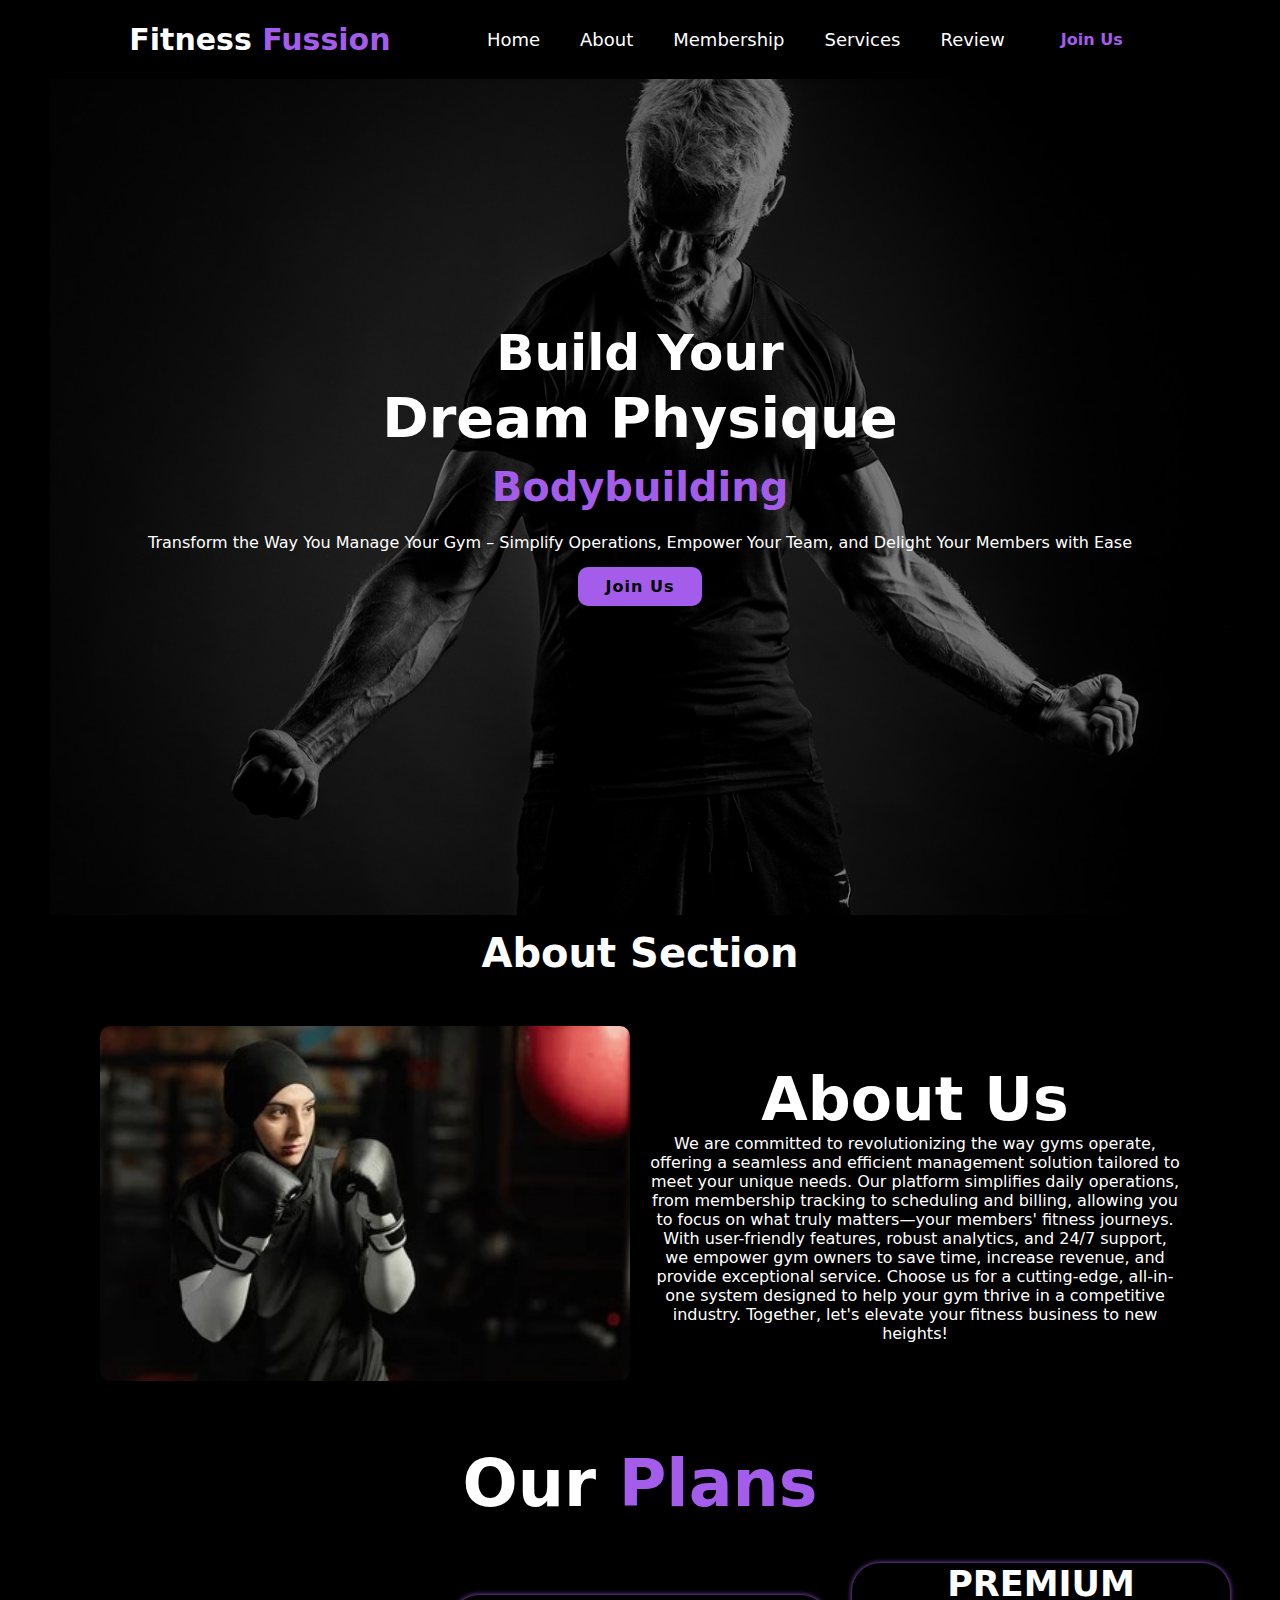
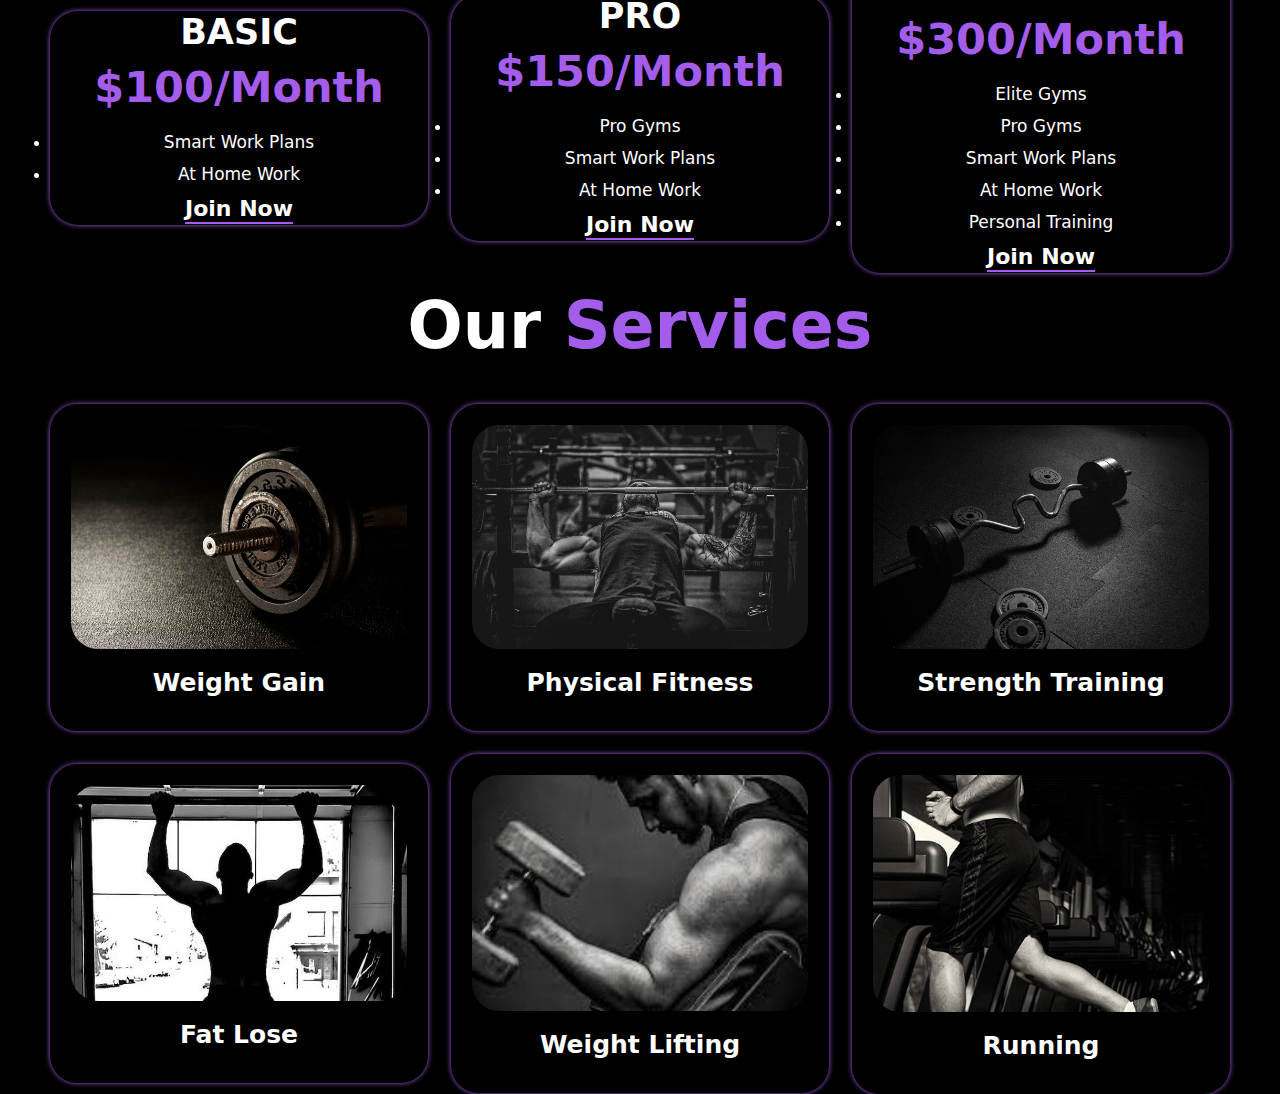
<file: index.html>
<!DOCTYPE html>
<html lang="en">

<head>
    <meta charset="UTF-8" />
    <meta name="viewport" content="width=device-width, initial-scale=1.0" />
    <link rel="stylesheet" href="assets/css/style.css" />
    <title>Fitness Fussion</title>
</head>

<body>
    <header>
        <a href="#home" class="logo">Fitness <span>Fussion</span></a>

        <div name="menu" id="menu-icon"></div>

        <ul class="navbar">
            <li><a href="#home">Home</a></li>
            <li><a href="#about">About</a></li>
            <li><a href="#membership">Membership</a></li>
            <li><a href="#services">Services</a></li>
            <li><a href="#review">Review</a></li>
        </ul>

        <div class="top-btn">
            <a href="#" class="nav-btn">Join Us</a>
        </div>
    </header>

    <!--Home Section Code-->

    <section class="home" id="home">
        <div class="home-content">
            <h3>Build Your</h3>
            <h1>Dream Physique</h1>
            <h3><span class="multiple=text">Bodybuilding</span></h3>

            <p>
                Transform the Way You Manage Your Gym – Simplify Operations, Empower
                Your Team, and Delight Your Members with Ease
            </p>

            <a href="#" class="btn mt-15px">Join Us</a>
        </div>



    </section>

    <!--About Section Code-->

    <section class="about-container" id="about">
        <h2>About Section</h2>

        <div class="about">
            <img src="./assets/images/gym6.jpg" alt="About Us" class="about-img" />
            <div class="about-text">
                <h2>About Us</h2>
                <p>
                    We are committed to revolutionizing the way gyms operate, offering a seamless and efficient
                    management
                    solution tailored to meet your unique needs.
                    Our platform simplifies daily operations, from membership tracking to scheduling and billing,
                    allowing
                    you to focus on what truly matters—your members' fitness journeys.
                    With user-friendly features, robust analytics, and 24/7 support, we empower gym owners to save time,
                    increase revenue, and provide exceptional service.
                    Choose us for a cutting-edge, all-in-one system designed to help your gym thrive in a competitive
                    industry. Together, let's elevate your fitness business to new heights!
                </p>
            </div>
        </div>
    </section>

    <!--Membership Section Code-->

    <section class="membership" id="membership">
        <h2 class="heading">Our <span>Plans</span></h2> 
        
        <div class="membership-content">

            <div class="box">
                <h3>BASIC</h3>
                <h2><span>$100/Month</span></h2>
                <ul>
                    <li>Smart Work Plans</li>
                    <li>At Home Work</li>
                </ul>
                <a href="#">
                    Join Now
                </a>
            </div>

            <div class="box">
                <h3>PRO</h3>
                <h2><span>$150/Month</span></h2>
                <ul>
                    <li>Pro Gyms</li>
                    <li>Smart Work Plans</li>
                    <li>At Home Work</li>
                </ul>
                <a href="#">
                    Join Now
                </a>
            </div>

            <div class="box">
                <h3>PREMIUM</h3>
                <h2><span>$300/Month</span></h2>
                <ul>
                    <li>Elite Gyms</li>
                    <li>Pro Gyms</li>
                    <li>Smart Work Plans</li>
                    <li>At Home Work</li>
                    <li>Personal Training</li>
                </ul>
                <a href="#">
                    Join Now
                </a>
        </div>

    </section>

    <!--Services Section Code -->

    <section class="services" id="services">
        <h2 class="heading">Our <span>Services</span></h2>

        <div class="services-content">
            <div class="row">
                <img src="assets/images/gym1.jpg" alt="" />
                <h4>Weight Gain</h4>
            </div>

            <div class="row">
                <img src="assets/images/gym2.jpg" alt="" />

                <h4>Physical Fitness</h4>
            </div>

            <div class="row">
                <img src="assets/images/gym3.jpg" alt="" />

                <h4>Strength Training</h4>
            </div>

            <div class="row">
                <img src="assets/images/gym7.jpeg" alt="" />

                <h4>Fat Lose</h4>
            </div>

            <div class="row">
                <img src="assets/images/gym8.jpg" alt="" />

                <h4>Weight Lifting</h4>
            </div>

            <div class="row">
                <img src="assets/images/gym9.jpg" alt="" />

                <h4>Running</h4>
            </div>
        </div>
    </section>

</body>

</html>
</file>
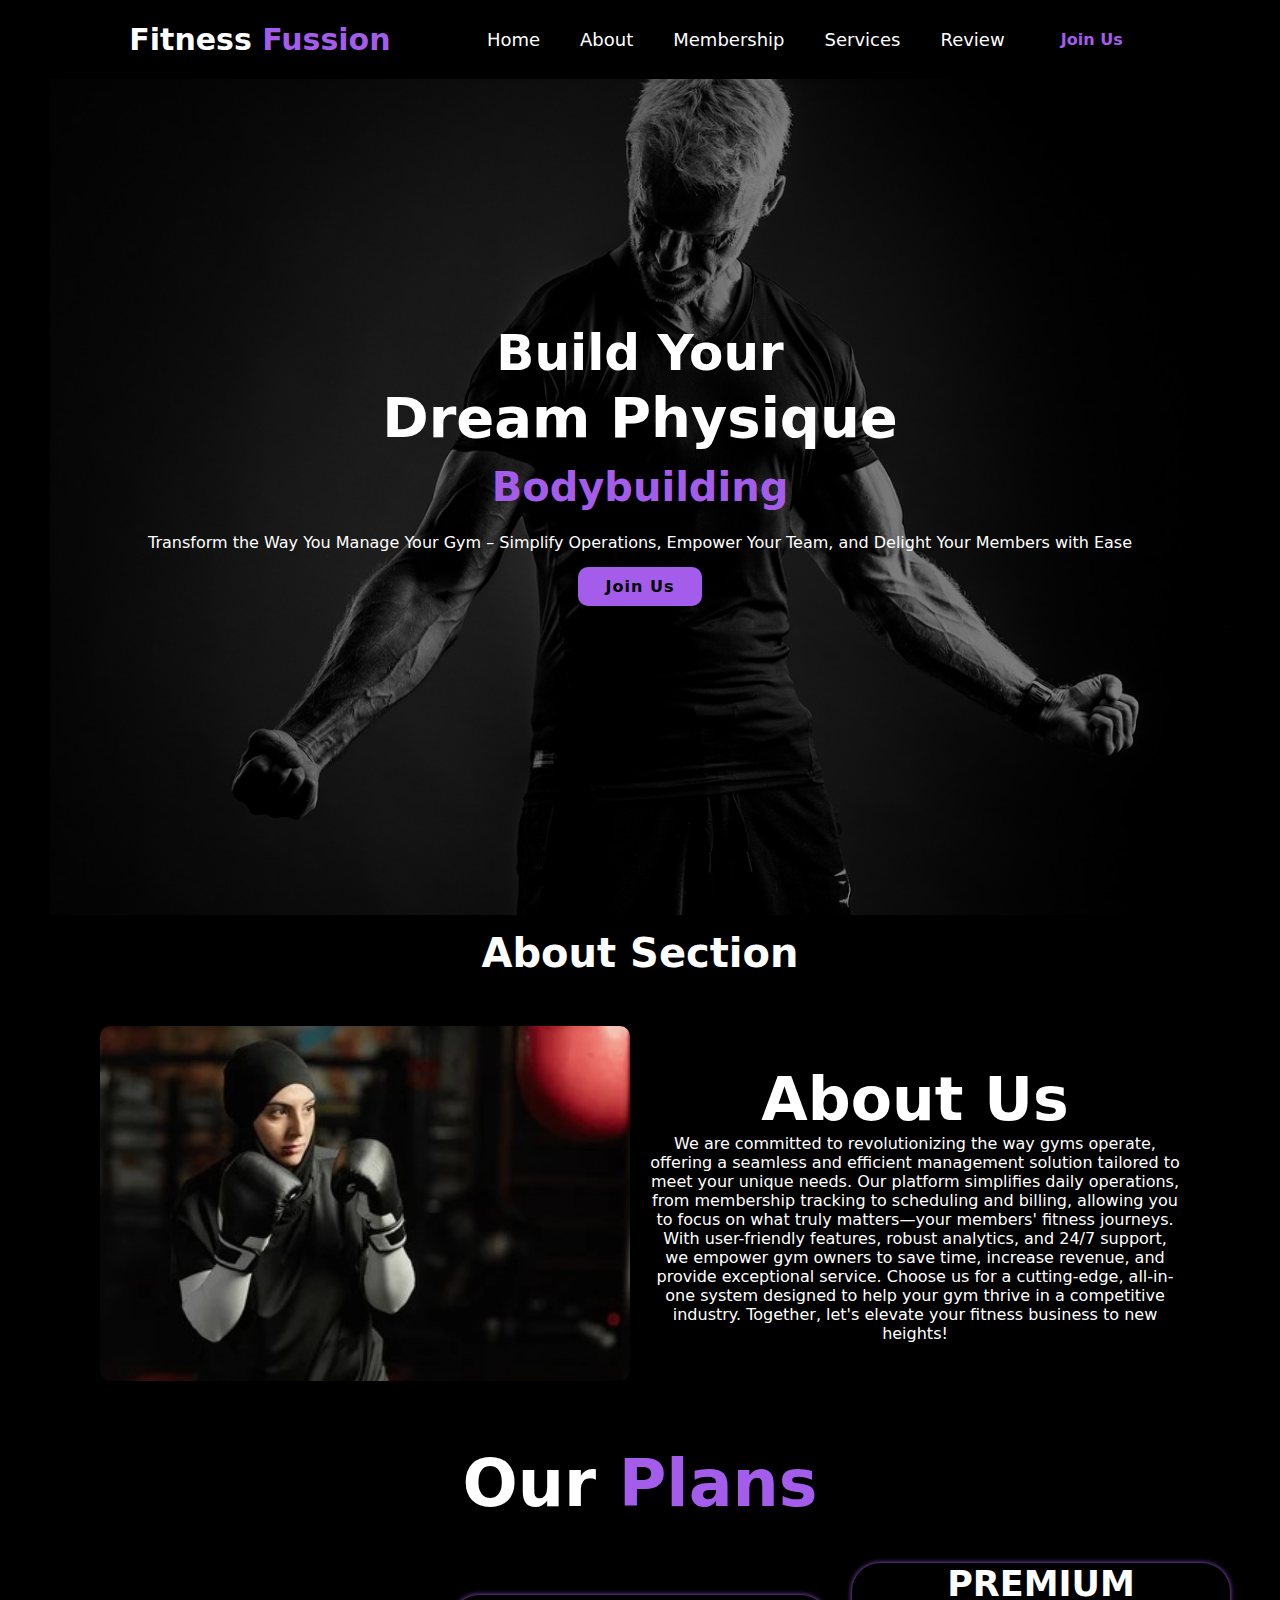
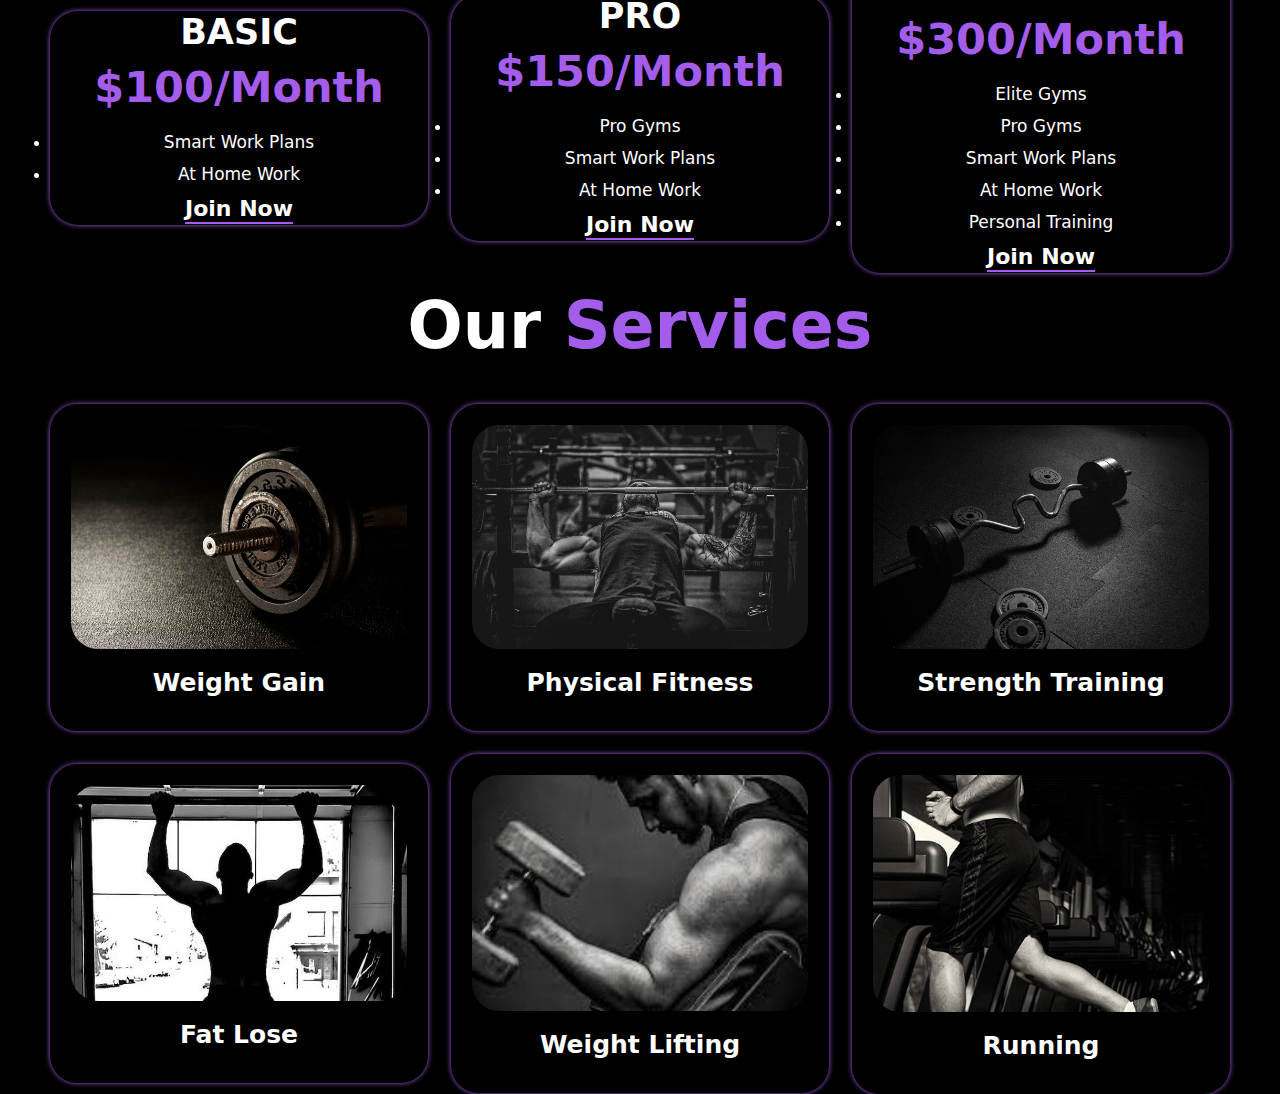
<file: templates/index.html>
<!DOCTYPE html>
<html lang="en">

<head>
    <meta charset="UTF-8" />
    <meta name="viewport" content="width=device-width, initial-scale=1.0" />
    <link rel="stylesheet" href="../static/assets/css/style.css" />
    <title>Fitness Fussion</title>
</head>

<body>
    <header>
        <a href="#home" class="logo">Fitness <span>Fussion</span></a>

        <div name="menu" id="menu-icon"></div>

        <ul class="navbar">
            <li><a href="#home">Home</a></li>
            <li><a href="#about">About</a></li>
            <li><a href="#membership">Membership</a></li>
            <li><a href="#services">Services</a></li>
            <li><a href="#review">Review</a></li>
        </ul>

        <div class="top-btn">
            <a href="#" class="nav-btn">Join Us</a>
        </div>
    </header>

    <!--Home Section Code-->

    <section class="home" id="home">
        <div class="home-content">
            <h3>Build Your</h3>
            <h1>Dream Physique</h1>
            <h3><span class="multiple=text">Bodybuilding</span></h3>

            <p>
                Transform the Way You Manage Your Gym – Simplify Operations, Empower
                Your Team, and Delight Your Members with Ease
            </p>

            <a href="#" class="btn mt-15px">Join Us</a>
        </div>



    </section>

    <!--About Section Code-->

    <section class="about-container" id="about">
        <h2>About Section</h2>

        <div class="about">
            <img src="../static/assets/images/gym6.jpg" alt="About Us" class="about-img" />
            <div class="about-text">
                <h2>About Us</h2>
                <p>
                    We are committed to revolutionizing the way gyms operate, offering a seamless and efficient
                    management
                    solution tailored to meet your unique needs.
                    Our platform simplifies daily operations, from membership tracking to scheduling and billing,
                    allowing
                    you to focus on what truly matters—your members' fitness journeys.
                    With user-friendly features, robust analytics, and 24/7 support, we empower gym owners to save time,
                    increase revenue, and provide exceptional service.
                    Choose us for a cutting-edge, all-in-one system designed to help your gym thrive in a competitive
                    industry. Together, let's elevate your fitness business to new heights!
                </p>
            </div>
        </div>
    </section>

    <!--Membership Section Code-->

    <section class="membership" id="membership">
        <h2 class="heading">Our <span>Plans</span></h2> 
        
        <div class="membership-content">

            <div class="box">
                <h3>BASIC</h3>
                <h2><span>$100/Month</span></h2>
                <ul>
                    <li>Smart Work Plans</li>
                    <li>At Home Work</li>
                </ul>
                <a href="#">
                    Join Now
                </a>
            </div>

            <div class="box">
                <h3>PRO</h3>
                <h2><span>$150/Month</span></h2>
                <ul>
                    <li>Pro Gyms</li>
                    <li>Smart Work Plans</li>
                    <li>At Home Work</li>
                </ul>
                <a href="#">
                    Join Now
                </a>
            </div>

            <div class="box">
                <h3>PREMIUM</h3>
                <h2><span>$300/Month</span></h2>
                <ul>
                    <li>Elite Gyms</li>
                    <li>Pro Gyms</li>
                    <li>Smart Work Plans</li>
                    <li>At Home Work</li>
                    <li>Personal Training</li>
                </ul>
                <a href="#">
                    Join Now
                </a>
        </div>

    </section>

    <!--Services Section Code -->

    <section class="services" id="services">
        <h2 class="heading">Our <span>Services</span></h2>

        <div class="services-content">
            <div class="row">
                <img src="../static/assets/images/gym1.jpg" alt="" />
                <h4>Weight Gain</h4>
            </div>

            <div class="row">
                <img src="../static/assets/images/gym2.jpg" alt="" />

                <h4>Physical Fitness</h4>
            </div>

            <div class="row">
                <img src="../static/assets/images/gym3.jpg" alt="" />

                <h4>Strength Training</h4>
            </div>

            <div class="row">
                <img src="../static/assets/images/gym7.jpeg" alt="" />

                <h4>Fat Lose</h4>
            </div>

            <div class="row">
                <img src="../static/assets/images/gym8.jpg" alt="" />

                <h4>Weight Lifting</h4>
            </div>

            <div class="row">
                <img src="../static/assets/images/gym9.jpg" alt="" />

                <h4>Running</h4>
            </div>
        </div>
    </section>

</body>

</html>
</file>
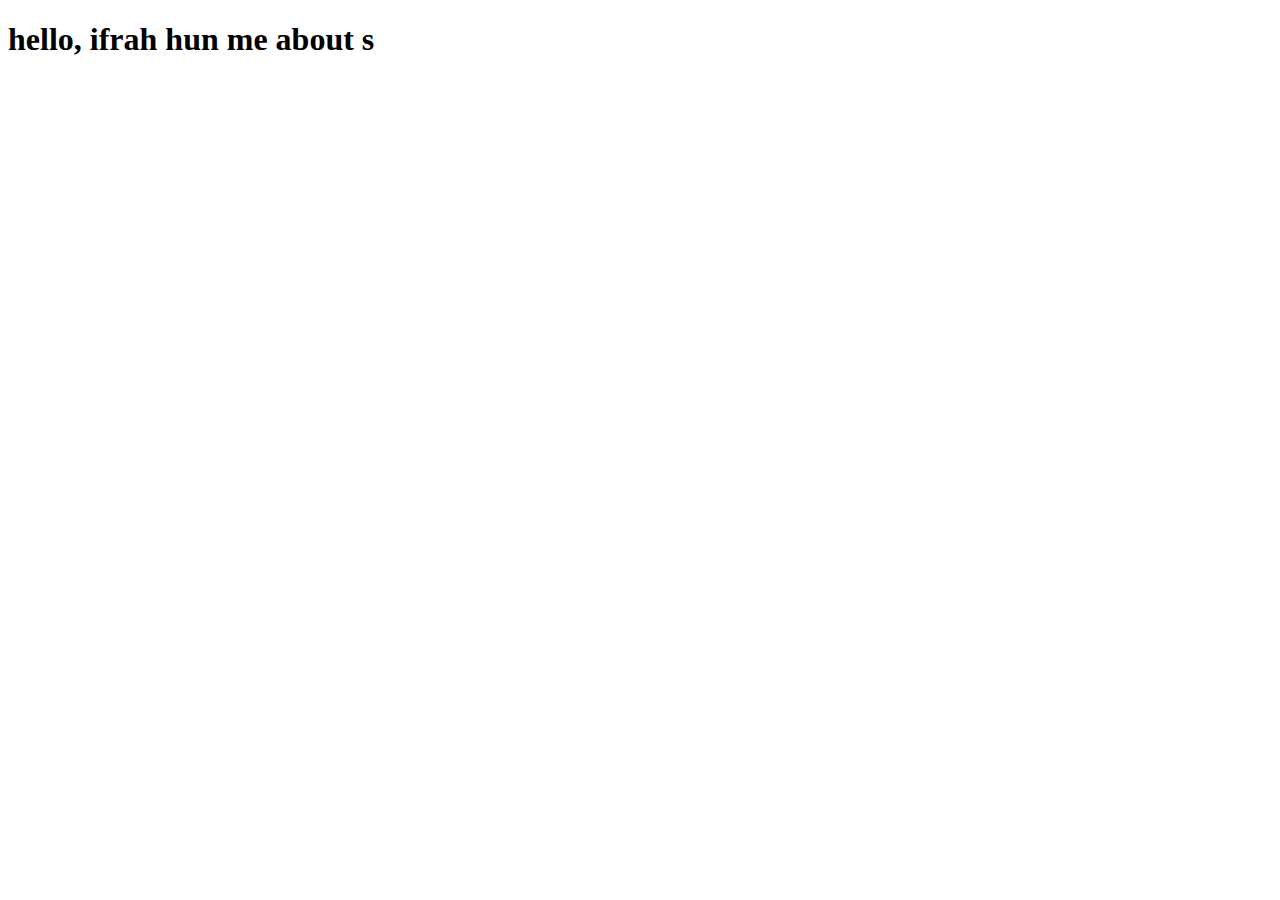
<file: templates/about.html>
<!DOCTYPE html>
<html lang="en">
<head>
    <meta charset="UTF-8">
    <meta http-equiv="X-UA-Compatible" content="IE=edge">
    <meta name="viewport" content="width=device-width, initial-scale=1.0">
    <title>about</title>
</head>
<body>
    <h1>hello, ifrah hun me about s</h1>
</body>
</html>
</file>
<file: assets/css/style.css>
/* General Styles */
* {
    margin: 0;
    padding: 0;
    box-sizing: border-box;
    text-decoration: none;
    list-style: none;
    border: none;
    outline: none;
    scroll-behavior: smooth;
    font-family: system-ui, -apple-system, sans-serif;

}

:root {
    --bg-color: rgb(0, 0, 0);
    --snd-bg-color: rgb(0, 0, 0);
    --text-color: rgb(255, 255, 255);
    --main-color: #a45ceb;
    text-align: center;
}

html {
    font-size: 62.5%;
    overflow-x: hidden;
}

body {
    padding: 0 5rem;
    background: var(--bg-color);
    color: var(--text-color);
}

::selection {
    min-height: 100vh;
    padding: 10rem 8% 2rem;
}

section {
    margin-top: 15px;
}

.mt-15px {
    margin-top: 15px;
}

/*Header Section Code*/

Header {
    position: fixed;
    width: 100%;
    top: 0;
    right: 0;
    z-index: 1000;
    display: flex;
    justify-content: space-around;
    align-items: center;
    padding: 2rem 9%;
    background: rgb(0, 0, 0.5);
    backdrop-filter: blur(10px);
    transition: all 0.5s ease;
}


.logo {
    font-size: 3rem;
    color: var(--text-color);
    font-weight: 800;
    cursor: pointer;
    transition: 0.2 ease-in-out;
}

.logo:hover {
    transform: scale(1.1);


}

span {
    color: var(--main-color);

}

.navbar {
    display: flex;

}

.navbar a {
    font-size: 1.8rem;
    font-weight: 500;
    color: var(--text-color);
    margin-left: 4rem;
    transition: all 0.2s ease;
    border-bottom: 3px solid transparent;
}

.navbar a:hover,
.navbar a.active {
    color: var(--main-color);
    border-bottom: 3px solid var(--main-color);
}

.nav-btn {
    display: inline-block;
    padding: 1rem 2.8rem;
    background: transparent;
    color: var(--main-color);
    border-radius: 1rem;
    font-size: 1.6rem;
    font-weight: 600;
    transition: all 0.2 ease;
}

.nav-btn:hover {
    background: var(--main-color);
    color: var(--text-color);
    box-shadow: 0 0 18px var(--main-color);
}

/*Home Section Code*/

.home {
    position: relative;
    background: url("../images/gym0.jpg") no-repeat center center;
    background-size: cover;
    height: 100vh;
    display: flex;
    justify-content: center;
    align-items: center;
    color: #fff;
}

.home-content {
    position: relative;
    z-index: 1;
    text-align: center;
}

.home::before {
    content: '';
    position: absolute;
    top: 0;
    left: 0;
    width: 100%;
    height: 100%;
    background: rgba(0, 0, 0, 0.5);
    z-index: 0;
}


.home-content h3 {
    font-size: 5rem;
    font-weight: 700;
}

.home-content span {
    font-size: 4rem;
    font-weight: 550;
}

span {
    color: var(--main-color);
}

.home-content h1 {
    font-size: 5.6rem;
    font-weight: 700;
    line-height: 1.3;
}

.home-img img {
    width: 45vw;
}

.home-img::before {
    content: 'FITNESS';
    position: absolute;
    top: 10%;
    left: 30%;
    transform: translateX(-505);
    font-size: 20rem;
    font-weight: 400;
    line-height: 20rem;
    color: var(--text-color);
    opacity: 0.1;
    z-index: -1;
}

.home-content p {
    font-size: 1.6rem;
    margin-top: 2rem;
}

.btn {
    display: inline-block;
    padding: 1rem 2.8rem;
    background: var(--main-color);
    border-radius: 1rem;
    box-shadow: none;
    font-size: 1.6rem;
    color: var(--bg-color);
    letter-spacing: 0.1rem;
    font-weight: 600;
    transition: 0.5s ease;
}

.btn:hover {
    color: var(--text-color);
    box-shadow: 0 0 1.6rem var(--main-color);
}

/*Services Section Code*/

.services {
    background: var(--snd-bg-color);
}

.heading {
    text-align: center;
    font-size: 6.5rem;
}

.services-content {
    display: grid;
    /* grid-template-columns: repeat(auto-fit, minmax(350px, auto)); */
    grid-template-columns: repeat(3, 1fr);
    align-items: center;
    gap: 2.3rem;
    margin-top: 4.1rem;
}

.row {
    background: var(--bg-color);
    border-radius: 27px;
    border: 1px solid transparent;
    box-shadow: 0 0 5px var(--main-color);
    padding: 20px;
    transition: all 0.5s ease;
}

.row img {
    height: auto;
    width: 100%;
    border-radius: 27px;
    margin-bottom: 1.4rem;
}

.row h4 {
    font-size: 25px;
    font-weight: 700;
    margin-bottom: 10px;
    line-height: 1.4;
}

.row:hover {
    border: 1px solid var(--main-color);
    transform: translateY(-5px) scale(1.04);
    cursor: pointer;
}

.about-container h2 {
    font-size: 4rem;
}

.about-container p {
    font-size: 1.5rem;
}

.about {
    display: flex;
    flex-wrap: wrap;
    align-items: center;
    justify-content: space-between;
    padding: 50px;
    gap: 20px;
}

.about-text {
    flex: 1;
    max-width: 600px;
}

.about-text h2 {

    font-size: 6rem;
}

.about-text p {
    font-size: 1.6rem;
}


.about-img {
    flex: 1;
    max-width: 600px;
    width: 100%;
    border-radius: 10px;
    object-fit: cover;
}

/*  for responsive  */

/* service section */

@media (max-width: 768px) {

    .about-container h2 {
        font-size: 2.5rem;
    }

    .about-container p {
        font-size: 0.5rem;
    }

    .about {
        flex-direction: column;
        text-align: center;
    }

    .about-img {
        max-width: 400px;
    }

    .services-content {
        grid-template-columns: repeat(2, 1fr);
    }
}

@media (max-width: 480px) {
    .about-img {
        max-width: 300px;
    }

    .about-text {
        font-size: 14px;
    }

    .about-container h2 {
        font-size: 2.5rem;
    }

    .about-container p {
        font-size: 0.5rem;
    }

    .services-content {
        grid-template-columns: 1fr;
    }
}

/*Pricing Section Code*/

.membership {
    background: var(--snd-bg-color);
}

.membership-content {
    display: grid;
    grid-template-columns: repeat(auto-fit, minmax(300px, auto));
    align-items: center;
    gap: 2.3rem;
    margin-top: 4.2rem;
}

.box {
    border-radius: 28px;
    border: 1px solid transparent;
    box-shadow: 0 0 5px var(--main-color);
    transition: all 0.2s ease;
    cursor: pointer;
}

.box h3 {
    font-size: 35px;
    font-weight: 600;
    margin-bottom: 10px;
}

.box h2 {
    font-size: 43px;
    font-weight: 700;
    margin-bottom: 20px;
}

.box ul li {
    list-style: disc;
    font-size: 1.7rem;
    padding-bottom: 1.2rem;
}

.box a {
    display: inline-block;
    font-size: 22px;
    line-height: 1.2rem;
    font-weight: 700;
    padding: 7px 0;
    color: var(--text-color);
    border-bottom: 2px solid #a45ceb;
    transition: all 0.2s ease;
}

.box i {
    vertical-align: middle;
    font-size: 25px;
    color: var(--main-color);
    margin-left: 5px;
}

.box a:hover {
    border-bottom: 2px solid var(--main-color);
}

.box:hover {
    border: 1px solid var(--main-color);
    transform: translateY(-5px);
}
</file>
<file: static/assets/css/style.css>
/* General Styles */
* {
    margin: 0;
    padding: 0;
    box-sizing: border-box;
    text-decoration: none;
    list-style: none;
    border: none;
    outline: none;
    scroll-behavior: smooth;
    font-family: system-ui, -apple-system, sans-serif;

}

:root {
    --bg-color: rgb(0, 0, 0);
    --snd-bg-color: rgb(0, 0, 0);
    --text-color: rgb(255, 255, 255);
    --main-color: #a45ceb;
    text-align: center;
}

html {
    font-size: 62.5%;
    overflow-x: hidden;
}

body {
    padding: 0 5rem;
    background: var(--bg-color);
    color: var(--text-color);
}

::selection {
    min-height: 100vh;
    padding: 10rem 8% 2rem;
}

section {
    margin-top: 15px;
}

.mt-15px {
    margin-top: 15px;
}

/*Header Section Code*/

Header {
    position: fixed;
    width: 100%;
    top: 0;
    right: 0;
    z-index: 1000;
    display: flex;
    justify-content: space-around;
    align-items: center;
    padding: 2rem 9%;
    background: rgb(0, 0, 0.5);
    backdrop-filter: blur(10px);
    transition: all 0.5s ease;
}
.logo {
    font-size: 3rem;
    color: var(--text-color);
    font-weight: 800;
    cursor: pointer;
    transition: 0.2 ease-in-out;
}

.logo:hover {
    transform: scale(1.1);
}
span {
    color: var(--main-color);
}

.navbar {
    display: flex;
}
.navbar a {
    font-size: 1.8rem;
    font-weight: 500;
    color: var(--text-color);
    margin-left: 4rem;
    transition: all 0.2s ease;
    border-bottom: 3px solid transparent;
}
.navbar a:hover,
.navbar a.active {
    color: var(--main-color);
    border-bottom: 3px solid var(--main-color);
}

.nav-btn {
    display: inline-block;
    padding: 1rem 2.8rem;
    background: transparent;
    color: var(--main-color);
    border-radius: 1rem;
    font-size: 1.6rem;
    font-weight: 600;
    transition: all 0.2 ease;
}

.nav-btn:hover {
    background: var(--main-color);
    color: var(--text-color);
    box-shadow: 0 0 18px var(--main-color);
}

/*Home Section Code*/

.home {
    position: relative;
    background: url("../images/gym0.jpg") no-repeat center center;
    background-size: cover;
    height: 100vh;
    display: flex;
    justify-content: center;
    align-items: center;
    color: #fff;
}

.home-content {
    position: relative;
    z-index: 1;
    text-align: center;
}

.home::before {
    content: '';
    position: absolute;
    top: 0;
    left: 0;
    width: 100%;
    height: 100%;
    background: rgba(0, 0, 0, 0.5);
    z-index: 0;
}


.home-content h3 {
    font-size: 5rem;
    font-weight: 700;
}

.home-content span {
    font-size: 4rem;
    font-weight: 550;
}

span {
    color: var(--main-color);
}

.home-content h1 {
    font-size: 5.6rem;
    font-weight: 700;
    line-height: 1.3;
}

.home-img img {
    width: 45vw;
}

.home-img::before {
    content: 'FITNESS';
    position: absolute;
    top: 10%;
    left: 30%;
    transform: translateX(-505);
    font-size: 20rem;
    font-weight: 400;
    line-height: 20rem;
    color: var(--text-color);
    opacity: 0.1;
    z-index: -1;
}

.home-content p {
    font-size: 1.6rem;
    margin-top: 2rem;
}

.btn {
    display: inline-block;
    padding: 1rem 2.8rem;
    background: var(--main-color);
    border-radius: 1rem;
    box-shadow: none;
    font-size: 1.6rem;
    color: var(--bg-color);
    letter-spacing: 0.1rem;
    font-weight: 600;
    transition: 0.5s ease;
}

.btn:hover {
    color: var(--text-color);
    box-shadow: 0 0 1.6rem var(--main-color);
}

/*Services Section Code*/

.services {
    background: var(--snd-bg-color);
}

.heading {
    text-align: center;
    font-size: 6.5rem;
}

.services-content {
    display: grid;
    /* grid-template-columns: repeat(auto-fit, minmax(350px, auto)); */
    grid-template-columns: repeat(3, 1fr);
    align-items: center;
    gap: 2.3rem;
    margin-top: 4.1rem;
}

.row {
    background: var(--bg-color);
    border-radius: 27px;
    border: 1px solid transparent;
    box-shadow: 0 0 5px var(--main-color);
    padding: 20px;
    transition: all 0.5s ease;
}

.row img {
    height: auto;
    width: 100%;
    border-radius: 27px;
    margin-bottom: 1.4rem;
}

.row h4 {
    font-size: 25px;
    font-weight: 700;
    margin-bottom: 10px;
    line-height: 1.4;
}

.row:hover {
    border: 1px solid var(--main-color);
    transform: translateY(-5px) scale(1.04);
    cursor: pointer;
}

/*About section code*/

.about-container h2 {
    font-size: 4rem;
}

.about-container p {
    font-size: 1.5rem;
}

.about {
    display: flex;
    flex-wrap: wrap;
    align-items: center;
    justify-content: space-between;
    padding: 50px;
    gap: 20px;
}

.about-text {
    flex: 1;
    max-width: 600px;
}

.about-text h2 {

    font-size: 6rem;
}

.about-text p {
    font-size: 1.6rem;
}


.about-img {
    flex: 1;
    max-width: 600px;
    width: 100%;
    border-radius: 10px;
    object-fit: cover;
}

/*  for responsive  */

/* service section */

@media (max-width: 768px) {

    .about-container h2 {
        font-size: 2.5rem;
    }

    .about-container p {
        font-size: 0.5rem;
    }

    .about {
        flex-direction: column;
        text-align: center;
    }

    .about-img {
        max-width: 400px;
    }

    .services-content {
        grid-template-columns: repeat(2, 1fr);
    }
}

@media (max-width: 480px) {
    .about-img {
        max-width: 300px;
    }

    .about-text {
        font-size: 14px;
    }

    .about-container h2 {
        font-size: 2.5rem;
    }

    .about-container p {
        font-size: 0.5rem;
    }

    .services-content {
        grid-template-columns: 1fr;
    }
}

/*Pricing Section Code*/

.membership {
    background: var(--snd-bg-color);
}

.membership-content {
    display: grid;
    grid-template-columns: repeat(auto-fit, minmax(300px, auto));
    align-items: center;
    gap: 2.3rem;
    margin-top: 4.2rem;
}

.box {
    border-radius: 28px;
    border: 1px solid transparent;
    box-shadow: 0 0 5px var(--main-color);
    transition: all 0.2s ease;
    cursor: pointer;
}

.box h3 {
    font-size: 35px;
    font-weight: 600;
    margin-bottom: 10px;
}

.box h2 {
    font-size: 43px;
    font-weight: 700;
    margin-bottom: 20px;
}

.box ul li {
    list-style: disc;
    font-size: 1.7rem;
    padding-bottom: 1.2rem;
}

.box a {
    display: inline-block;
    font-size: 22px;
    line-height: 1.2rem;
    font-weight: 700;
    padding: 7px 0;
    color: var(--text-color);
    border-bottom: 2px solid #a45ceb;
    transition: all 0.2s ease;
}

.box i {
    vertical-align: middle;
    font-size: 25px;
    color: var(--main-color);
    margin-left: 5px;
}

.box a:hover {
    border-bottom: 2px solid var(--main-color);
}

.box:hover {
    border: 1px solid var(--main-color);
    transform: translateY(-5px);
}
</file>
